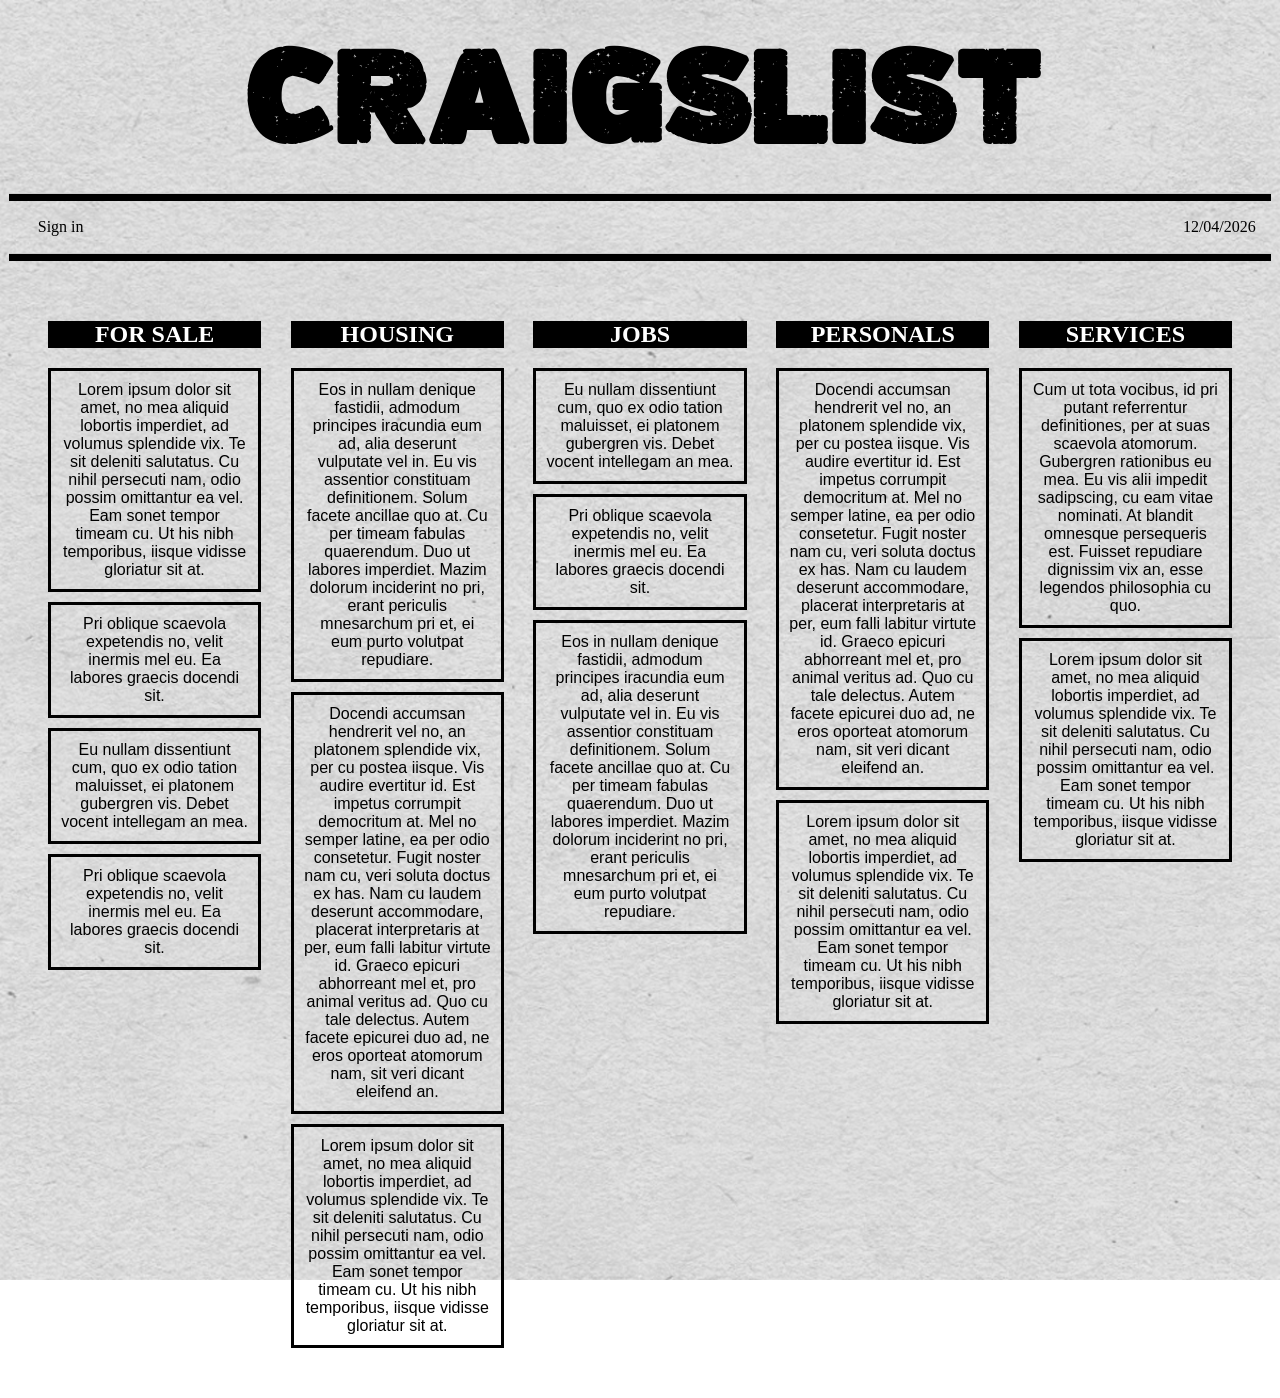
<file: index.html>
<html>
<head>
  <title>New Craigslist</title> <!-- Shows up on the tab of the browser -->
  <link href="css2.css" rel="stylesheet" type="text/css">	<!-- Link to CSS Style sheet -->
  <link rel="icon" href="favicon.png">
</head>


<body>
    <h1><a href="index2.html" style="text-decoration: none">CRAIGSLIST</a></h1>         <!-- The Heading-->
   <hr>                         <!-- Top Line-->
   <div class="headcontainer">

      <div class="signin" style="text-decoration: none">
          <p><a href="https://www.craigslist.org">Sign in</a></p>
      </div>

      <div class="space">       <!-- Creates sizable space between signin and date for future purposes -->

      </div>
      <div class="date">
      <p id="date"></p>              <!-- Insert current date-->

      <!-- Begin javascript-->
      <script>                       
      var d = new Date();
      document.getElementById("date").innerHTML = (("0"+(d.getMonth()+1)).slice(-2)) +"/"+ (("0"+d.getDate()).slice(-2)) +"/"+ (d.getFullYear());
      </script>

      </div>

    </div>
   <hr>                         <!-- Bottom Line-->

    
    <div class="main">
        
          <div class="item"><h2><a href="forsale.html" style="text-decoration: white">FOR SALE</a></h2>
            <div class="ad" data-idnum="1"><p> Lorem ipsum dolor sit amet, no mea aliquid lobortis imperdiet, ad volumus splendide vix. Te sit deleniti salutatus. 
              Cu nihil persecuti nam, odio possim omittantur ea vel. Eam sonet tempor timeam cu. Ut his nibh temporibus,
              iisque vidisse gloriatur sit at. </p></div>
            <div class="ad" data-idnum="2"><p> Pri oblique scaevola expetendis no, velit inermis mel eu. Ea labores graecis docendi sit. </p></div>
            <div class="ad" data-idnum="3"><p>Eu nullam dissentiunt cum, quo ex odio tation maluisset, ei platonem gubergren vis.
              Debet vocent intellegam an mea.</p></div>
           <div class="ad" data-idnum="4"><p> Pri oblique scaevola expetendis no, velit inermis mel eu. Ea labores graecis docendi sit. </p></div>
          </div>

          <div class="item"><h2><a href="housing.html" style="text-decoration: white">HOUSING</a></h2>
            <div class="ad" data-idnum="5"><p> Eos in nullam denique fastidii, admodum principes iracundia eum ad, alia deserunt vulputate vel in. 
              Eu vis assentior constituam definitionem. Solum facete ancillae quo at. Cu per timeam fabulas quaerendum. Duo ut labores imperdiet. 
              Mazim dolorum inciderint no pri, erant periculis mnesarchum pri et, ei eum purto volutpat repudiare. </p></div>
            <div class="ad" data-idnum="6"><p> Docendi accumsan hendrerit vel no, an platonem splendide vix, per cu postea iisque. Vis 
               audire evertitur id. Est impetus corrumpit democritum at. Mel no semper latine, ea per odio consetetur. 
              Fugit noster nam cu, veri soluta doctus ex has. Nam cu laudem deserunt accommodare, placerat interpretaris 
              at per, eum falli labitur virtute id. Graeco epicuri abhorreant mel et, pro animal veritus ad. Quo cu tale 
               delectus. Autem facete epicurei duo ad, ne eros oporteat atomorum nam, sit veri dicant eleifend an. </p></div>
            <div class="ad" data-idnum="7"><p> Lorem ipsum dolor sit amet, no mea aliquid lobortis imperdiet, ad volumus splendide vix. Te sit deleniti salutatus. 
                Cu nihil persecuti nam, odio possim omittantur ea vel. Eam sonet tempor timeam cu. Ut his nibh temporibus,
                iisque vidisse gloriatur sit at. </p></div>
          </div>

          <div class="item"><h2><a href="jobs.html" style="text-decoration: white">JOBS</a></h2>
            <div class="ad" data-idnum="8"><p> Eu nullam dissentiunt cum, quo ex odio tation maluisset, ei platonem gubergren vis.
               Debet vocent intellegam an mea.  </p></div>
            <div class="ad" data-idnum="9"><p> Pri oblique scaevola expetendis no, velit inermis mel eu. Ea labores graecis docendi sit. </p></div>
            <div class="ad" data-idnum="10"><p> Eos in nullam denique fastidii, admodum principes iracundia eum ad, alia deserunt vulputate vel in. 
                Eu vis assentior constituam definitionem. Solum facete ancillae quo at. Cu per timeam fabulas quaerendum. Duo ut labores imperdiet. 
                Mazim dolorum inciderint no pri, erant periculis mnesarchum pri et, ei eum purto volutpat repudiare. </p></div>
          </div>

          <div class="item"><h2><a href="personals.html" style="text-decoration: white">PERSONALS</a></h2>
            <div class="ad" data-idnum="11"><p> Docendi accumsan hendrerit vel no, an platonem splendide vix, per cu postea iisque. Vis 
              audire evertitur id. Est impetus corrumpit democritum at. Mel no semper latine, ea per odio consetetur. 
              Fugit noster nam cu, veri soluta doctus ex has. Nam cu laudem deserunt accommodare, placerat interpretaris 
              at per, eum falli labitur virtute id. Graeco epicuri abhorreant mel et, pro animal veritus ad. Quo cu tale 
              delectus. Autem facete epicurei duo ad, ne eros oporteat atomorum nam, sit veri dicant eleifend an. </p></div>
            <div class="ad" data-idnum="12"><p> Lorem ipsum dolor sit amet, no mea aliquid lobortis imperdiet, ad volumus splendide vix. Te sit deleniti salutatus. 
              Cu nihil persecuti nam, odio possim omittantur ea vel. Eam sonet tempor timeam cu. Ut his nibh temporibus,
              iisque vidisse gloriatur sit at. </p></div>
          </div>

          <div class="item"><h2><a href="services.html" style="text-decoration: white">SERVICES</a></h2>
            <div class="ad" data-idnum="13"><p>Cum ut tota vocibus, id pri putant referrentur definitiones, per at suas scaevola 
              atomorum. Gubergren rationibus eu mea. Eu vis alii impedit sadipscing, cu eam vitae nominati. At 
              blandit omnesque persequeris est. Fuisset repudiare dignissim vix an, esse legendos philosophia cu quo.</p></div>
            <div class="ad" data-idnum="14"><p> Lorem ipsum dolor sit amet, no mea aliquid lobortis imperdiet, ad volumus splendide vix. Te sit deleniti salutatus. 
              Cu nihil persecuti nam, odio possim omittantur ea vel. Eam sonet tempor timeam cu. Ut his nibh temporibus,
              iisque vidisse gloriatur sit at. </p></div>
          </div>
      
    </div>

    
<script src="app.js"></script> 
</body>
<html>
</file>
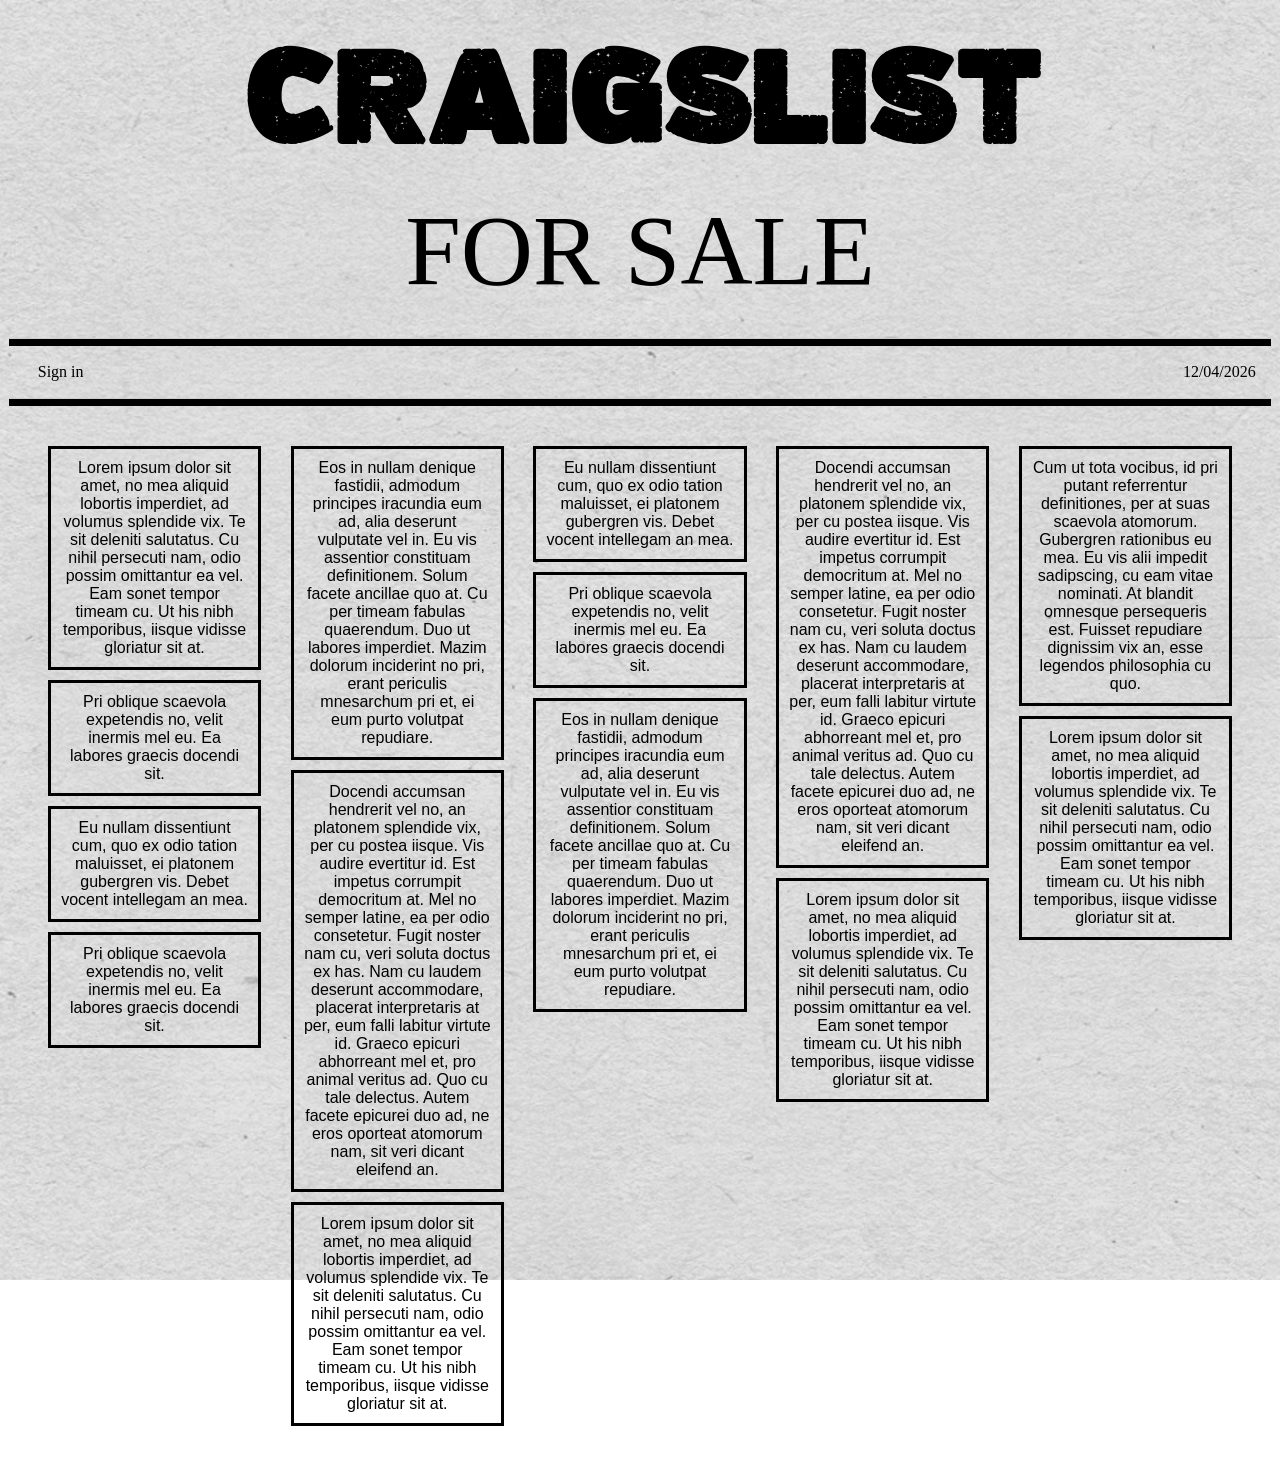
<file: forsale.html>
<html>
<head>
  <title>New Craigslist</title> <!-- Shows up on the tab of the browser -->
  <link href="css2.css" rel="stylesheet" type="text/css">	<!-- Link to CSS Style sheet -->
  <link rel="icon" href="favicon.png">
</head>


<body>
    <h1><a href="index2.html" style="text-decoration: none">CRAIGSLIST</a></h1>         <!-- The Heading-->

   
    <div class="smallheading">FOR SALE</div>
     
   
   <hr>
   <div class="headcontainer">

        <div class="signin" style="text-decoration: none">
            <p><a href="https://www.craigslist.org">Sign in</a></p>
        </div>
  
        <div class="space"></div>       <!-- Creates sizable space between signin and date for future purposes -->
        
        <div class="date">
        <p id="date"></p>              <!-- Insert current date-->
        <!-- Begin javascript-->
        <script>                       
        var d = new Date();
  
        document.getElementById("date").innerHTML = (("0"+(d.getMonth()+1)).slice(-2)) +"/"+ (("0"+d.getDate()).slice(-2)) +"/"+ (d.getFullYear());
        </script>
        </div>
      </div>

     <hr> 

    <div class="main">
        
            <div class="item">
              <div class="ad"><p> Lorem ipsum dolor sit amet, no mea aliquid lobortis imperdiet, ad volumus splendide vix. Te sit deleniti salutatus. 
                Cu nihil persecuti nam, odio possim omittantur ea vel. Eam sonet tempor timeam cu. Ut his nibh temporibus,
                iisque vidisse gloriatur sit at. </p></div>
              <div class="ad"><p> Pri oblique scaevola expetendis no, velit inermis mel eu. Ea labores graecis docendi sit. </p></div>
              <div class="ad"><p> Eu nullam dissentiunt cum, quo ex odio tation maluisset, ei platonem gubergren vis.
                Debet vocent intellegam an mea. </font></p></div>
             <div class="ad"><p> Pri oblique scaevola expetendis no, velit inermis mel eu. Ea labores graecis docendi sit. </p></div>
            </div>
  
            <div class="item">
              <div class="ad"><p> Eos in nullam denique fastidii, admodum principes iracundia eum ad, alia deserunt vulputate vel in. 
                Eu vis assentior constituam definitionem. Solum facete ancillae quo at. Cu per timeam fabulas quaerendum. Duo ut labores imperdiet. 
                Mazim dolorum inciderint no pri, erant periculis mnesarchum pri et, ei eum purto volutpat repudiare. </p></div>
              <div class="ad"><p> Docendi accumsan hendrerit vel no, an platonem splendide vix, per cu postea iisque. Vis 
                 audire evertitur id. Est impetus corrumpit democritum at. Mel no semper latine, ea per odio consetetur. 
                Fugit noster nam cu, veri soluta doctus ex has. Nam cu laudem deserunt accommodare, placerat interpretaris 
                at per, eum falli labitur virtute id. Graeco epicuri abhorreant mel et, pro animal veritus ad. Quo cu tale 
                 delectus. Autem facete epicurei duo ad, ne eros oporteat atomorum nam, sit veri dicant eleifend an. </font></p></div>
              <div class="ad"><p> Lorem ipsum dolor sit amet, no mea aliquid lobortis imperdiet, ad volumus splendide vix. Te sit deleniti salutatus. 
                  Cu nihil persecuti nam, odio possim omittantur ea vel. Eam sonet tempor timeam cu. Ut his nibh temporibus,
                  iisque vidisse gloriatur sit at. </p></div>
            </div>
  
            <div class="item">
              <div class="ad"><p> Eu nullam dissentiunt cum, quo ex odio tation maluisset, ei platonem gubergren vis.
                 Debet vocent intellegam an mea.  </p></div>
              <div class="ad"><p> Pri oblique scaevola expetendis no, velit inermis mel eu. Ea labores graecis docendi sit. </p></div>
              <div class="ad"><p> Eos in nullam denique fastidii, admodum principes iracundia eum ad, alia deserunt vulputate vel in. 
                  Eu vis assentior constituam definitionem. Solum facete ancillae quo at. Cu per timeam fabulas quaerendum. Duo ut labores imperdiet. 
                  Mazim dolorum inciderint no pri, erant periculis mnesarchum pri et, ei eum purto volutpat repudiare. </p></div>
            </div>
  
            <div class="item">
              <div class="ad"><p> Docendi accumsan hendrerit vel no, an platonem splendide vix, per cu postea iisque. Vis 
                audire evertitur id. Est impetus corrumpit democritum at. Mel no semper latine, ea per odio consetetur. 
                Fugit noster nam cu, veri soluta doctus ex has. Nam cu laudem deserunt accommodare, placerat interpretaris 
                at per, eum falli labitur virtute id. Graeco epicuri abhorreant mel et, pro animal veritus ad. Quo cu tale 
                delectus. Autem facete epicurei duo ad, ne eros oporteat atomorum nam, sit veri dicant eleifend an. </p></div>
              <div class="ad"><p> Lorem ipsum dolor sit amet, no mea aliquid lobortis imperdiet, ad volumus splendide vix. Te sit deleniti salutatus. 
                Cu nihil persecuti nam, odio possim omittantur ea vel. Eam sonet tempor timeam cu. Ut his nibh temporibus,
                iisque vidisse gloriatur sit at. </p></div>
            </div>
  
            <div class="item">
              <div class="ad"><p> Cum ut tota vocibus, id pri putant referrentur definitiones, per at suas scaevola 
                atomorum. Gubergren rationibus eu mea. Eu vis alii impedit sadipscing, cu eam vitae nominati. At 
                blandit omnesque persequeris est. Fuisset repudiare dignissim vix an, esse legendos philosophia cu quo.</font></p></div>
              <div class="ad"><p> Lorem ipsum dolor sit amet, no mea aliquid lobortis imperdiet, ad volumus splendide vix. Te sit deleniti salutatus. 
                Cu nihil persecuti nam, odio possim omittantur ea vel. Eam sonet tempor timeam cu. Ut his nibh temporibus,
                iisque vidisse gloriatur sit at. </p></div>
            </div>
        
      </div>
  
  
  </body>
  <html>
</file>
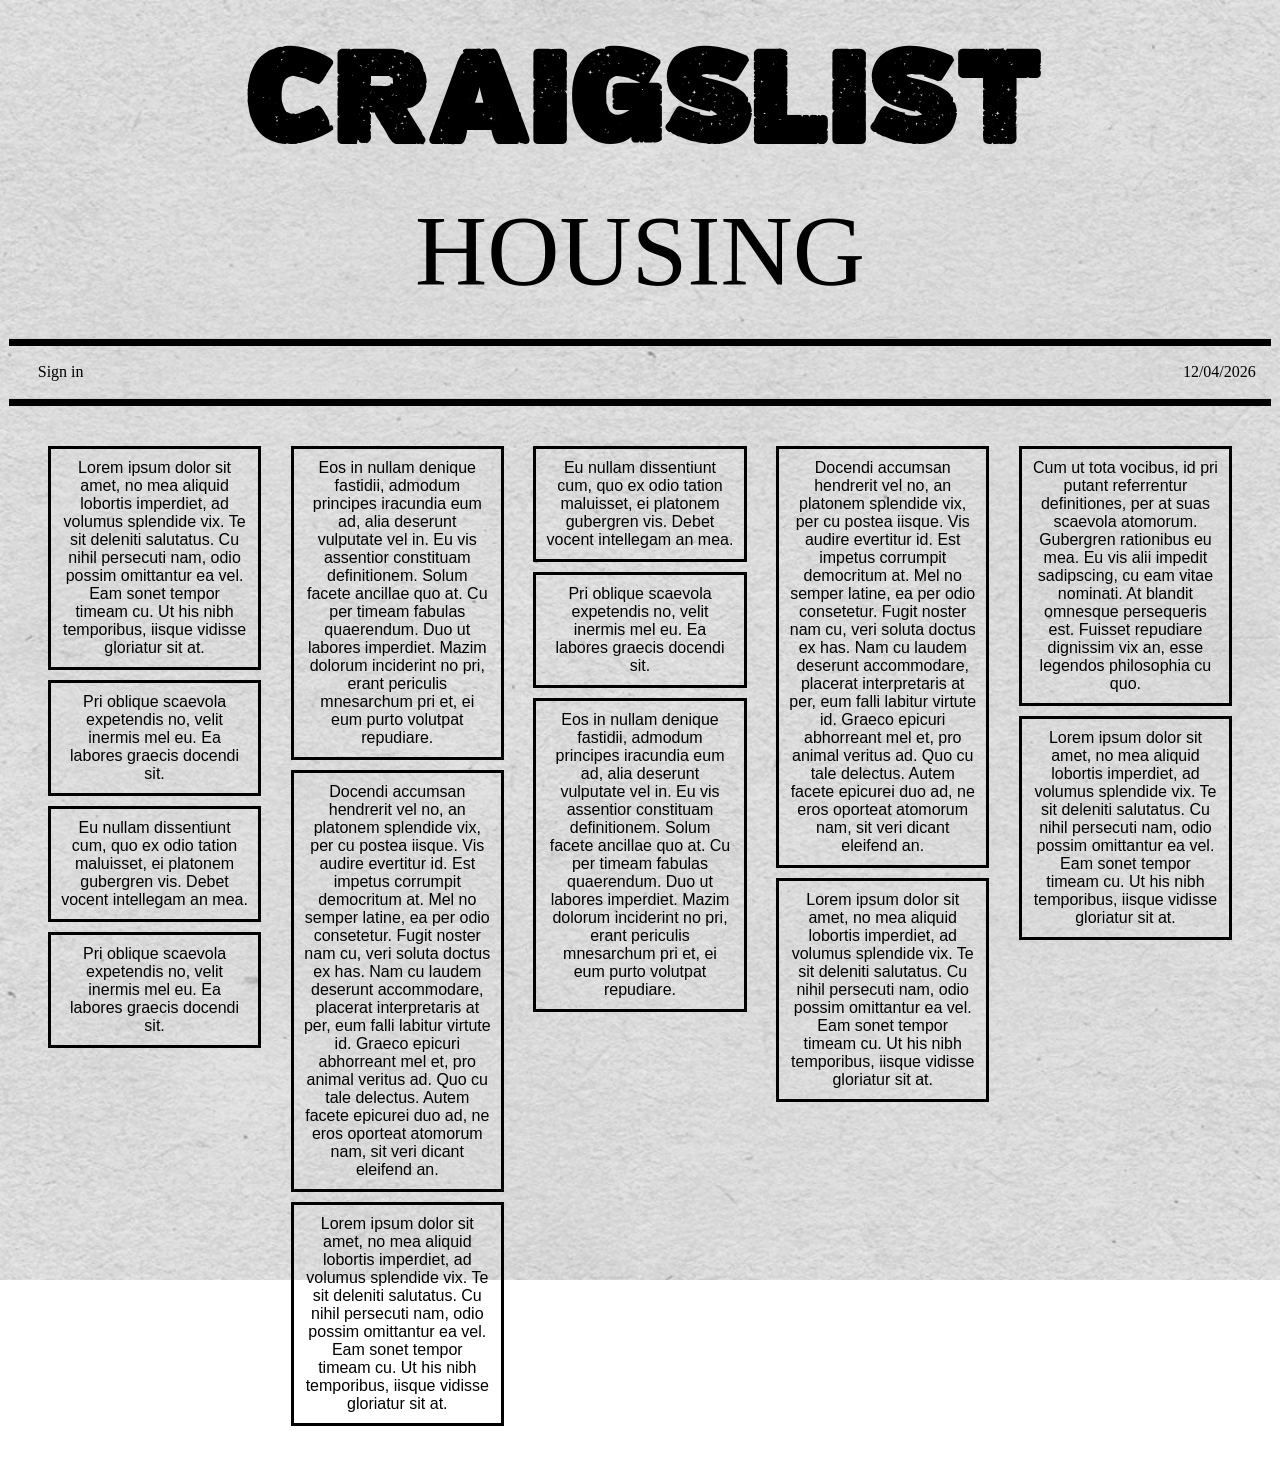
<file: housing.html>
<html>
<head>
  <title>New Craigslist</title> <!-- Shows up on the tab of the browser -->
  <link href="css2.css" rel="stylesheet" type="text/css">	<!-- Link to CSS Style sheet -->
  <link rel="icon" href="favicon.png">
</head>


<body>
    <h1><a href="index2.html" style="text-decoration: none">CRAIGSLIST</a></h1>         <!-- The Heading-->

   
    <div class="smallheading">HOUSING</div>
     
   
   <hr>
   <div class="headcontainer">

        <div class="signin" style="text-decoration: none">
            <p><a href="https://www.craigslist.org">Sign in</a></p>
        </div>
  
        <div class="space"></div>       <!-- Creates sizable space between signin and date for future purposes -->
        
        <div class="date">
        <p id="date"></p>              <!-- Insert current date-->
        <!-- Begin javascript-->
        <script>                       
        var d = new Date();
  
        document.getElementById("date").innerHTML = (("0"+(d.getMonth()+1)).slice(-2)) +"/"+ (("0"+d.getDate()).slice(-2)) +"/"+ (d.getFullYear());
        </script>
        </div>
      </div>

     <hr> 

    <div class="main">
        
            <div class="item">
              <div class="ad"><p> Lorem ipsum dolor sit amet, no mea aliquid lobortis imperdiet, ad volumus splendide vix. Te sit deleniti salutatus. 
                Cu nihil persecuti nam, odio possim omittantur ea vel. Eam sonet tempor timeam cu. Ut his nibh temporibus,
                iisque vidisse gloriatur sit at. </p></div>
              <div class="ad"><p> Pri oblique scaevola expetendis no, velit inermis mel eu. Ea labores graecis docendi sit. </p></div>
              <div class="ad"><p> Eu nullam dissentiunt cum, quo ex odio tation maluisset, ei platonem gubergren vis.
                Debet vocent intellegam an mea. </font></p></div>
             <div class="ad"><p> Pri oblique scaevola expetendis no, velit inermis mel eu. Ea labores graecis docendi sit. </p></div>
            </div>
  
            <div class="item">
              <div class="ad"><p> Eos in nullam denique fastidii, admodum principes iracundia eum ad, alia deserunt vulputate vel in. 
                Eu vis assentior constituam definitionem. Solum facete ancillae quo at. Cu per timeam fabulas quaerendum. Duo ut labores imperdiet. 
                Mazim dolorum inciderint no pri, erant periculis mnesarchum pri et, ei eum purto volutpat repudiare. </p></div>
              <div class="ad"><p> Docendi accumsan hendrerit vel no, an platonem splendide vix, per cu postea iisque. Vis 
                 audire evertitur id. Est impetus corrumpit democritum at. Mel no semper latine, ea per odio consetetur. 
                Fugit noster nam cu, veri soluta doctus ex has. Nam cu laudem deserunt accommodare, placerat interpretaris 
                at per, eum falli labitur virtute id. Graeco epicuri abhorreant mel et, pro animal veritus ad. Quo cu tale 
                 delectus. Autem facete epicurei duo ad, ne eros oporteat atomorum nam, sit veri dicant eleifend an. </font></p></div>
              <div class="ad"><p> Lorem ipsum dolor sit amet, no mea aliquid lobortis imperdiet, ad volumus splendide vix. Te sit deleniti salutatus. 
                  Cu nihil persecuti nam, odio possim omittantur ea vel. Eam sonet tempor timeam cu. Ut his nibh temporibus,
                  iisque vidisse gloriatur sit at. </p></div>
            </div>
  
            <div class="item">
              <div class="ad"><p> Eu nullam dissentiunt cum, quo ex odio tation maluisset, ei platonem gubergren vis.
                 Debet vocent intellegam an mea.  </p></div>
              <div class="ad"><p> Pri oblique scaevola expetendis no, velit inermis mel eu. Ea labores graecis docendi sit. </p></div>
              <div class="ad"><p> Eos in nullam denique fastidii, admodum principes iracundia eum ad, alia deserunt vulputate vel in. 
                  Eu vis assentior constituam definitionem. Solum facete ancillae quo at. Cu per timeam fabulas quaerendum. Duo ut labores imperdiet. 
                  Mazim dolorum inciderint no pri, erant periculis mnesarchum pri et, ei eum purto volutpat repudiare. </p></div>
            </div>
  
            <div class="item">
              <div class="ad"><p> Docendi accumsan hendrerit vel no, an platonem splendide vix, per cu postea iisque. Vis 
                audire evertitur id. Est impetus corrumpit democritum at. Mel no semper latine, ea per odio consetetur. 
                Fugit noster nam cu, veri soluta doctus ex has. Nam cu laudem deserunt accommodare, placerat interpretaris 
                at per, eum falli labitur virtute id. Graeco epicuri abhorreant mel et, pro animal veritus ad. Quo cu tale 
                delectus. Autem facete epicurei duo ad, ne eros oporteat atomorum nam, sit veri dicant eleifend an. </p></div>
              <div class="ad"><p> Lorem ipsum dolor sit amet, no mea aliquid lobortis imperdiet, ad volumus splendide vix. Te sit deleniti salutatus. 
                Cu nihil persecuti nam, odio possim omittantur ea vel. Eam sonet tempor timeam cu. Ut his nibh temporibus,
                iisque vidisse gloriatur sit at. </p></div>
            </div>
  
            <div class="item">
              <div class="ad"><p> Cum ut tota vocibus, id pri putant referrentur definitiones, per at suas scaevola 
                atomorum. Gubergren rationibus eu mea. Eu vis alii impedit sadipscing, cu eam vitae nominati. At 
                blandit omnesque persequeris est. Fuisset repudiare dignissim vix an, esse legendos philosophia cu quo.</font></p></div>
              <div class="ad"><p> Lorem ipsum dolor sit amet, no mea aliquid lobortis imperdiet, ad volumus splendide vix. Te sit deleniti salutatus. 
                Cu nihil persecuti nam, odio possim omittantur ea vel. Eam sonet tempor timeam cu. Ut his nibh temporibus,
                iisque vidisse gloriatur sit at. </p></div>
            </div>
        
      </div>
  
  
  </body>
  <html>
</file>
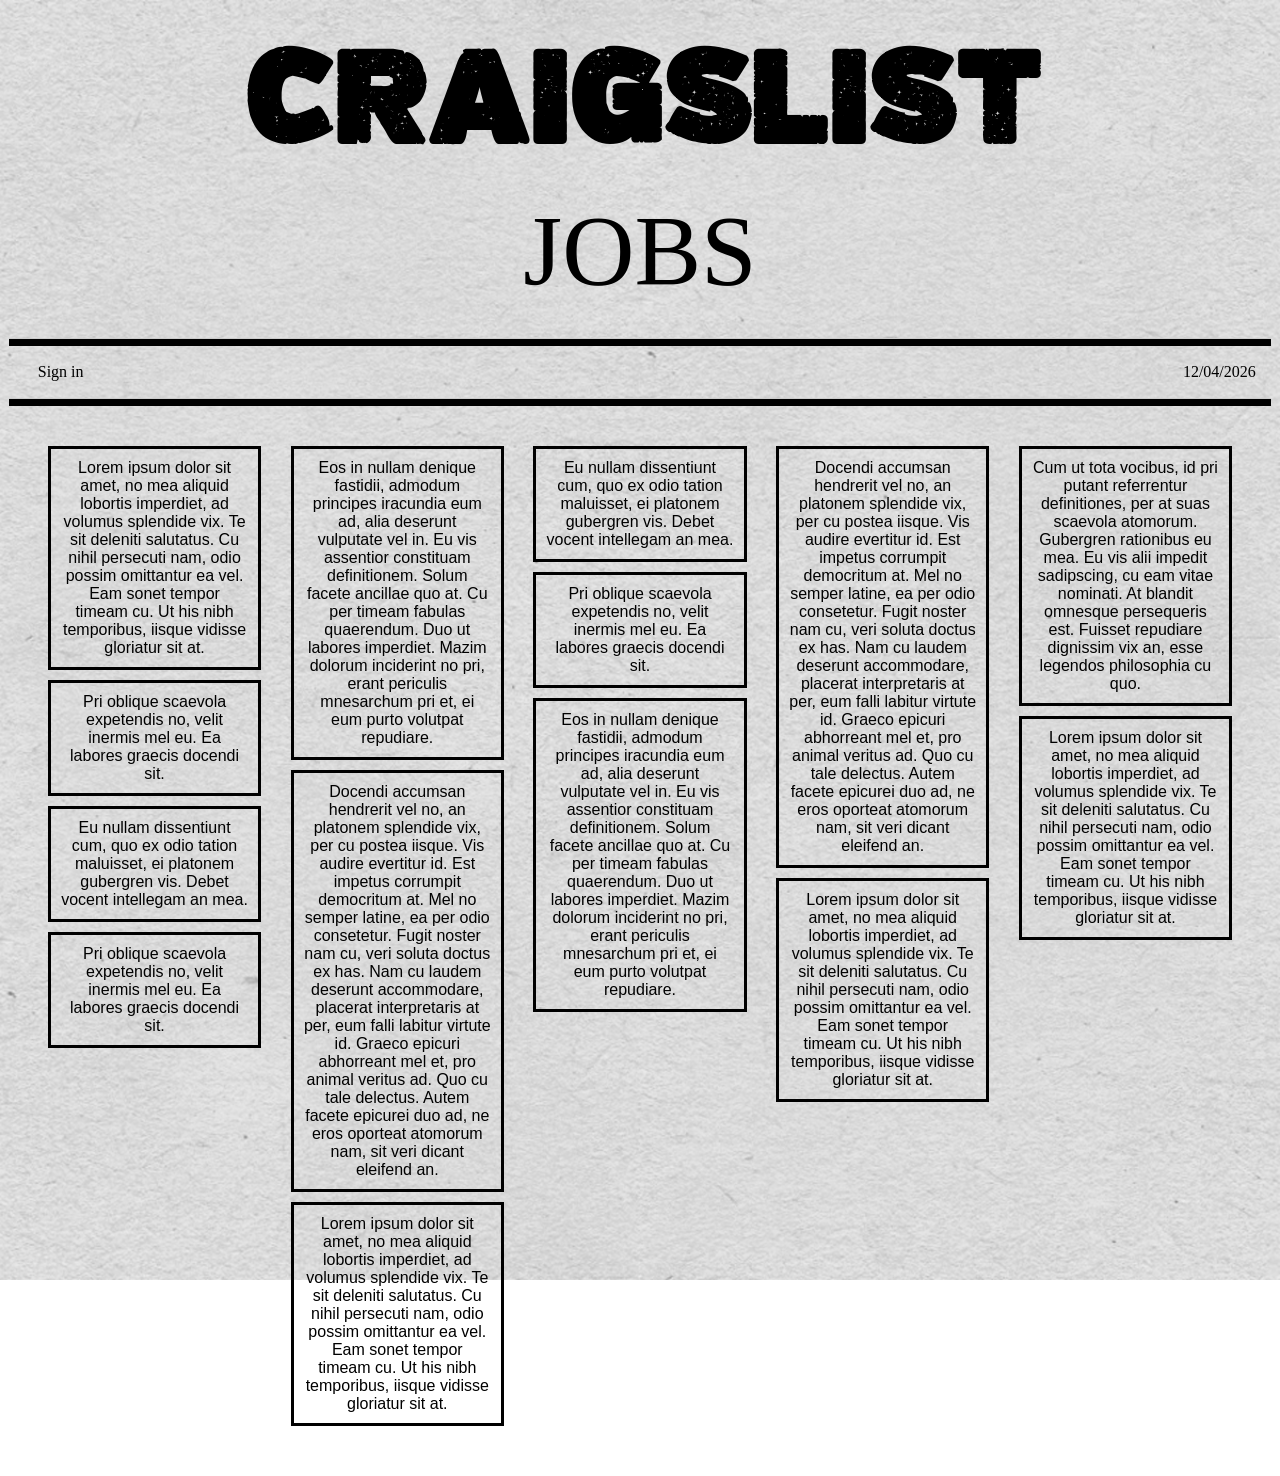
<file: jobs.html>
<html>
<head>
  <title>New Craigslist</title> <!-- Shows up on the tab of the browser -->
  <link href="css2.css" rel="stylesheet" type="text/css">	<!-- Link to CSS Style sheet -->
  <link rel="icon" href="favicon.png">
</head>


<body>
    <h1><a href="index2.html" style="text-decoration: none">CRAIGSLIST</a></h1>         <!-- The Heading-->

   
    <div class="smallheading">JOBS</div>
     
   
   <hr>
   <div class="headcontainer">

        <div class="signin" style="text-decoration: none">
            <p><a href="https://www.craigslist.org">Sign in</a></p>
        </div>
  
        <div class="space"></div>       <!-- Creates sizable space between signin and date for future purposes -->
        
        <div class="date">
        <p id="date"></p>              <!-- Insert current date-->
        <!-- Begin javascript-->
        <script>                       
        var d = new Date();
  
        document.getElementById("date").innerHTML = (("0"+(d.getMonth()+1)).slice(-2)) +"/"+ (("0"+d.getDate()).slice(-2)) +"/"+ (d.getFullYear());
        </script>
        </div>
      </div>

     <hr> 

    <div class="main">
        
            <div class="item">
              <div class="ad"><p> Lorem ipsum dolor sit amet, no mea aliquid lobortis imperdiet, ad volumus splendide vix. Te sit deleniti salutatus. 
                Cu nihil persecuti nam, odio possim omittantur ea vel. Eam sonet tempor timeam cu. Ut his nibh temporibus,
                iisque vidisse gloriatur sit at. </p></div>
              <div class="ad"><p> Pri oblique scaevola expetendis no, velit inermis mel eu. Ea labores graecis docendi sit. </p></div>
              <div class="ad"><p> Eu nullam dissentiunt cum, quo ex odio tation maluisset, ei platonem gubergren vis.
                Debet vocent intellegam an mea. </font></p></div>
             <div class="ad"><p> Pri oblique scaevola expetendis no, velit inermis mel eu. Ea labores graecis docendi sit. </p></div>
            </div>
  
            <div class="item">
              <div class="ad"><p> Eos in nullam denique fastidii, admodum principes iracundia eum ad, alia deserunt vulputate vel in. 
                Eu vis assentior constituam definitionem. Solum facete ancillae quo at. Cu per timeam fabulas quaerendum. Duo ut labores imperdiet. 
                Mazim dolorum inciderint no pri, erant periculis mnesarchum pri et, ei eum purto volutpat repudiare. </p></div>
              <div class="ad"><p> Docendi accumsan hendrerit vel no, an platonem splendide vix, per cu postea iisque. Vis 
                 audire evertitur id. Est impetus corrumpit democritum at. Mel no semper latine, ea per odio consetetur. 
                Fugit noster nam cu, veri soluta doctus ex has. Nam cu laudem deserunt accommodare, placerat interpretaris 
                at per, eum falli labitur virtute id. Graeco epicuri abhorreant mel et, pro animal veritus ad. Quo cu tale 
                 delectus. Autem facete epicurei duo ad, ne eros oporteat atomorum nam, sit veri dicant eleifend an. </font></p></div>
              <div class="ad"><p> Lorem ipsum dolor sit amet, no mea aliquid lobortis imperdiet, ad volumus splendide vix. Te sit deleniti salutatus. 
                  Cu nihil persecuti nam, odio possim omittantur ea vel. Eam sonet tempor timeam cu. Ut his nibh temporibus,
                  iisque vidisse gloriatur sit at. </p></div>
            </div>
  
            <div class="item">
              <div class="ad"><p> Eu nullam dissentiunt cum, quo ex odio tation maluisset, ei platonem gubergren vis.
                 Debet vocent intellegam an mea.  </p></div>
              <div class="ad"><p> Pri oblique scaevola expetendis no, velit inermis mel eu. Ea labores graecis docendi sit. </p></div>
              <div class="ad"><p> Eos in nullam denique fastidii, admodum principes iracundia eum ad, alia deserunt vulputate vel in. 
                  Eu vis assentior constituam definitionem. Solum facete ancillae quo at. Cu per timeam fabulas quaerendum. Duo ut labores imperdiet. 
                  Mazim dolorum inciderint no pri, erant periculis mnesarchum pri et, ei eum purto volutpat repudiare. </p></div>
            </div>
  
            <div class="item">
              <div class="ad"><p> Docendi accumsan hendrerit vel no, an platonem splendide vix, per cu postea iisque. Vis 
                audire evertitur id. Est impetus corrumpit democritum at. Mel no semper latine, ea per odio consetetur. 
                Fugit noster nam cu, veri soluta doctus ex has. Nam cu laudem deserunt accommodare, placerat interpretaris 
                at per, eum falli labitur virtute id. Graeco epicuri abhorreant mel et, pro animal veritus ad. Quo cu tale 
                delectus. Autem facete epicurei duo ad, ne eros oporteat atomorum nam, sit veri dicant eleifend an. </p></div>
              <div class="ad"><p> Lorem ipsum dolor sit amet, no mea aliquid lobortis imperdiet, ad volumus splendide vix. Te sit deleniti salutatus. 
                Cu nihil persecuti nam, odio possim omittantur ea vel. Eam sonet tempor timeam cu. Ut his nibh temporibus,
                iisque vidisse gloriatur sit at. </p></div>
            </div>
  
            <div class="item">
              <div class="ad"><p> Cum ut tota vocibus, id pri putant referrentur definitiones, per at suas scaevola 
                atomorum. Gubergren rationibus eu mea. Eu vis alii impedit sadipscing, cu eam vitae nominati. At 
                blandit omnesque persequeris est. Fuisset repudiare dignissim vix an, esse legendos philosophia cu quo.</font></p></div>
              <div class="ad"><p> Lorem ipsum dolor sit amet, no mea aliquid lobortis imperdiet, ad volumus splendide vix. Te sit deleniti salutatus. 
                Cu nihil persecuti nam, odio possim omittantur ea vel. Eam sonet tempor timeam cu. Ut his nibh temporibus,
                iisque vidisse gloriatur sit at. </p></div>
            </div>
        
      </div>
  
  
  </body>
  <html>
</file>
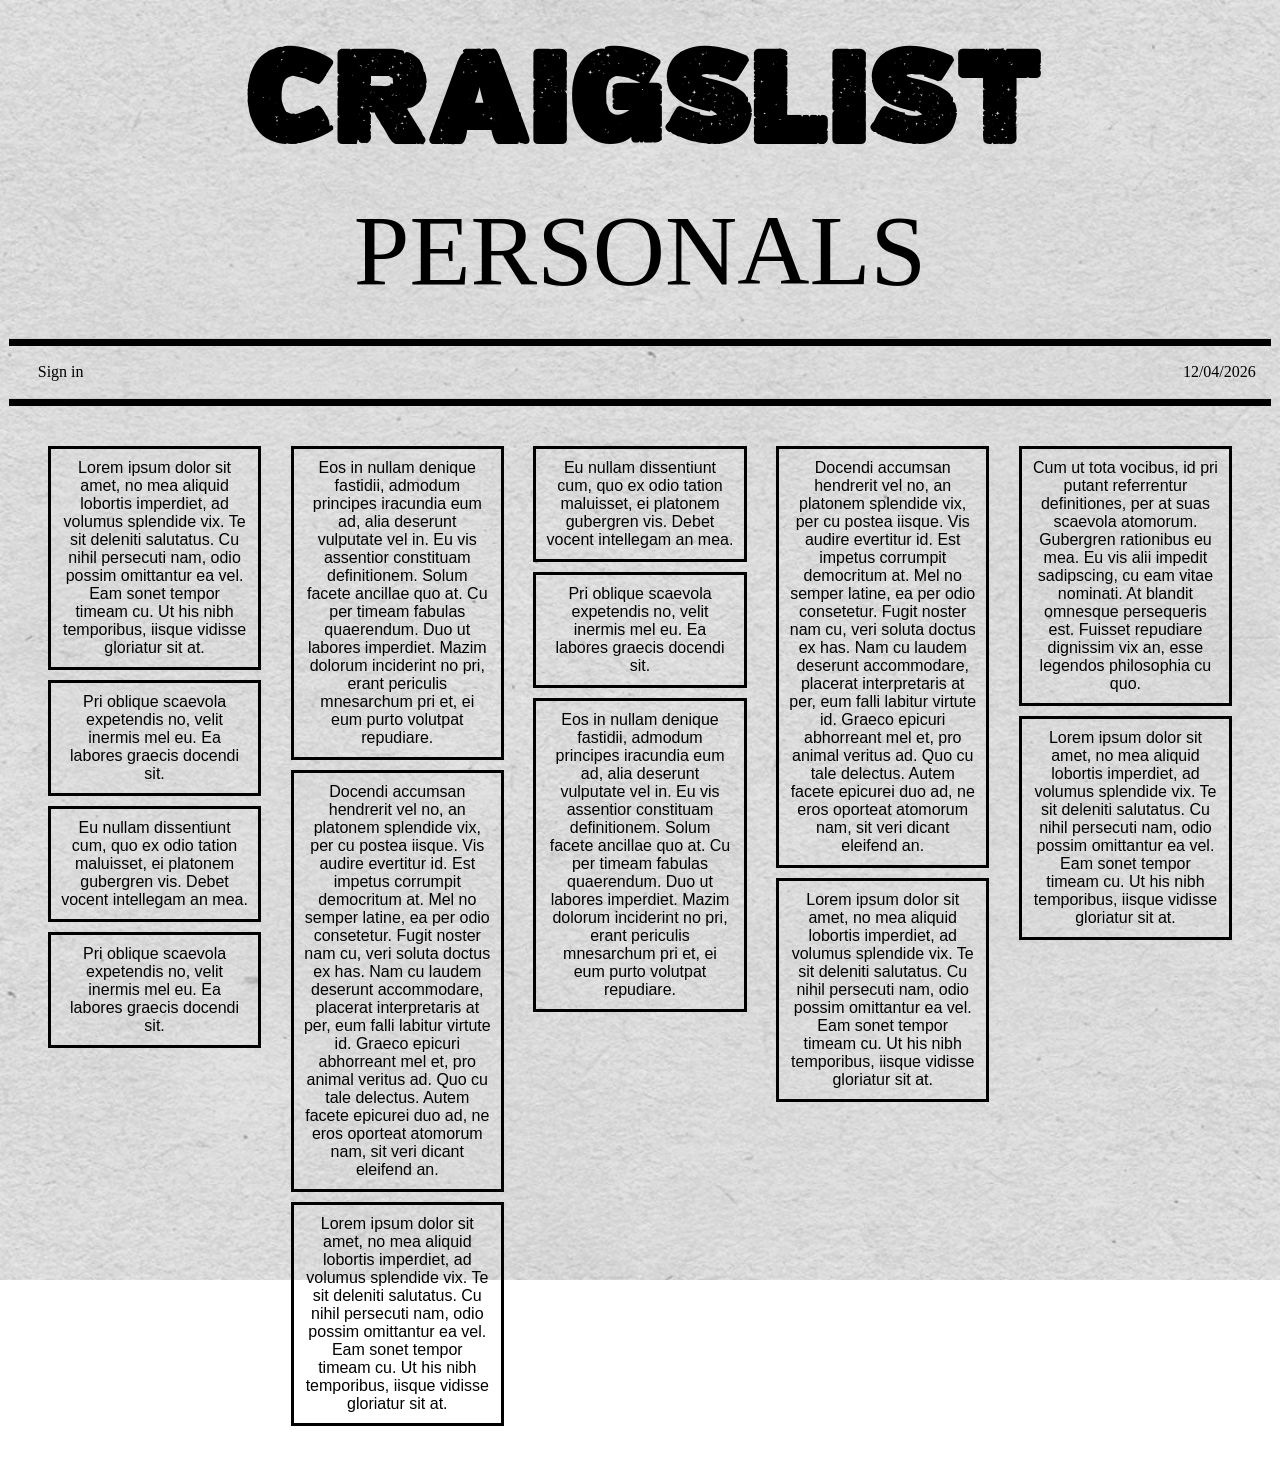
<file: personals.html>
<html>
<head>
  <title>New Craigslist</title> <!-- Shows up on the tab of the browser -->
  <link href="css2.css" rel="stylesheet" type="text/css">	<!-- Link to CSS Style sheet -->
  <link rel="icon" href="favicon.png">
</head>


<body>
    <h1><a href="index2.html" style="text-decoration: none">CRAIGSLIST</a></h1>         <!-- The Heading-->

   
    <div class="smallheading">PERSONALS</div>
     
   
   <hr>
   <div class="headcontainer">

        <div class="signin" style="text-decoration: none">
            <p><a href="https://www.craigslist.org">Sign in</a></p>
        </div>
  
        <div class="space"></div>       <!-- Creates sizable space between signin and date for future purposes -->
        
        <div class="date">
        <p id="date"></p>              <!-- Insert current date-->
        <!-- Begin javascript-->
        <script>                       
        var d = new Date();
  
        document.getElementById("date").innerHTML = (("0"+(d.getMonth()+1)).slice(-2)) +"/"+ (("0"+d.getDate()).slice(-2)) +"/"+ (d.getFullYear());
        </script>
        </div>
      </div>

     <hr> 

    <div class="main">
        
            <div class="item">
              <div class="ad"><p> Lorem ipsum dolor sit amet, no mea aliquid lobortis imperdiet, ad volumus splendide vix. Te sit deleniti salutatus. 
                Cu nihil persecuti nam, odio possim omittantur ea vel. Eam sonet tempor timeam cu. Ut his nibh temporibus,
                iisque vidisse gloriatur sit at. </p></div>
              <div class="ad"><p> Pri oblique scaevola expetendis no, velit inermis mel eu. Ea labores graecis docendi sit. </p></div>
              <div class="ad"><p> Eu nullam dissentiunt cum, quo ex odio tation maluisset, ei platonem gubergren vis.
                Debet vocent intellegam an mea. </font></p></div>
             <div class="ad"><p> Pri oblique scaevola expetendis no, velit inermis mel eu. Ea labores graecis docendi sit. </p></div>
            </div>
  
            <div class="item">
              <div class="ad"><p> Eos in nullam denique fastidii, admodum principes iracundia eum ad, alia deserunt vulputate vel in. 
                Eu vis assentior constituam definitionem. Solum facete ancillae quo at. Cu per timeam fabulas quaerendum. Duo ut labores imperdiet. 
                Mazim dolorum inciderint no pri, erant periculis mnesarchum pri et, ei eum purto volutpat repudiare. </p></div>
              <div class="ad"><p> Docendi accumsan hendrerit vel no, an platonem splendide vix, per cu postea iisque. Vis 
                 audire evertitur id. Est impetus corrumpit democritum at. Mel no semper latine, ea per odio consetetur. 
                Fugit noster nam cu, veri soluta doctus ex has. Nam cu laudem deserunt accommodare, placerat interpretaris 
                at per, eum falli labitur virtute id. Graeco epicuri abhorreant mel et, pro animal veritus ad. Quo cu tale 
                 delectus. Autem facete epicurei duo ad, ne eros oporteat atomorum nam, sit veri dicant eleifend an. </font></p></div>
              <div class="ad"><p> Lorem ipsum dolor sit amet, no mea aliquid lobortis imperdiet, ad volumus splendide vix. Te sit deleniti salutatus. 
                  Cu nihil persecuti nam, odio possim omittantur ea vel. Eam sonet tempor timeam cu. Ut his nibh temporibus,
                  iisque vidisse gloriatur sit at. </p></div>
            </div>
  
            <div class="item">
              <div class="ad"><p> Eu nullam dissentiunt cum, quo ex odio tation maluisset, ei platonem gubergren vis.
                 Debet vocent intellegam an mea.  </p></div>
              <div class="ad"><p> Pri oblique scaevola expetendis no, velit inermis mel eu. Ea labores graecis docendi sit. </p></div>
              <div class="ad"><p> Eos in nullam denique fastidii, admodum principes iracundia eum ad, alia deserunt vulputate vel in. 
                  Eu vis assentior constituam definitionem. Solum facete ancillae quo at. Cu per timeam fabulas quaerendum. Duo ut labores imperdiet. 
                  Mazim dolorum inciderint no pri, erant periculis mnesarchum pri et, ei eum purto volutpat repudiare. </p></div>
            </div>
  
            <div class="item">
              <div class="ad"><p> Docendi accumsan hendrerit vel no, an platonem splendide vix, per cu postea iisque. Vis 
                audire evertitur id. Est impetus corrumpit democritum at. Mel no semper latine, ea per odio consetetur. 
                Fugit noster nam cu, veri soluta doctus ex has. Nam cu laudem deserunt accommodare, placerat interpretaris 
                at per, eum falli labitur virtute id. Graeco epicuri abhorreant mel et, pro animal veritus ad. Quo cu tale 
                delectus. Autem facete epicurei duo ad, ne eros oporteat atomorum nam, sit veri dicant eleifend an. </p></div>
              <div class="ad"><p> Lorem ipsum dolor sit amet, no mea aliquid lobortis imperdiet, ad volumus splendide vix. Te sit deleniti salutatus. 
                Cu nihil persecuti nam, odio possim omittantur ea vel. Eam sonet tempor timeam cu. Ut his nibh temporibus,
                iisque vidisse gloriatur sit at. </p></div>
            </div>
  
            <div class="item">
              <div class="ad"><p> Cum ut tota vocibus, id pri putant referrentur definitiones, per at suas scaevola 
                atomorum. Gubergren rationibus eu mea. Eu vis alii impedit sadipscing, cu eam vitae nominati. At 
                blandit omnesque persequeris est. Fuisset repudiare dignissim vix an, esse legendos philosophia cu quo.</font></p></div>
              <div class="ad"><p> Lorem ipsum dolor sit amet, no mea aliquid lobortis imperdiet, ad volumus splendide vix. Te sit deleniti salutatus. 
                Cu nihil persecuti nam, odio possim omittantur ea vel. Eam sonet tempor timeam cu. Ut his nibh temporibus,
                iisque vidisse gloriatur sit at. </p></div>
            </div>
        
      </div>
  
  
  </body>
  <html>
</file>
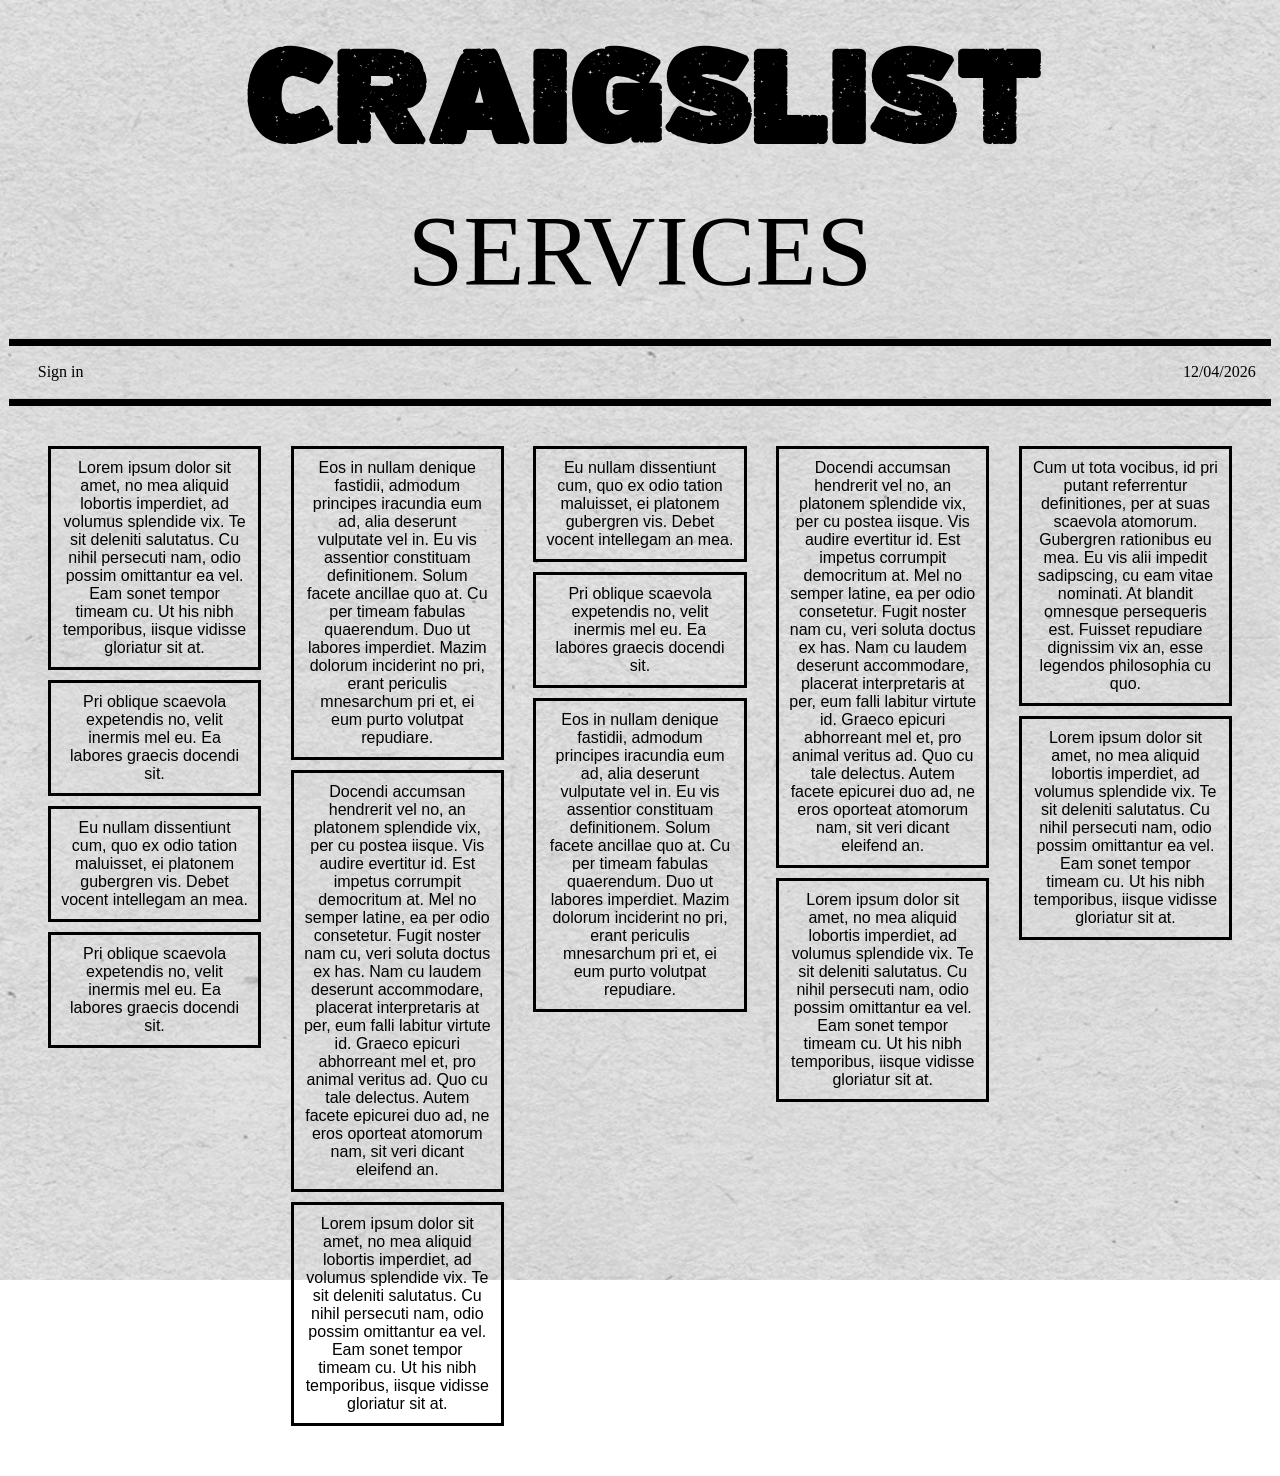
<file: services.html>
<html>
<head>
  <title>New Craigslist</title> <!-- Shows up on the tab of the browser -->
  <link href="css2.css" rel="stylesheet" type="text/css">	<!-- Link to CSS Style sheet -->
  <link rel="icon" href="favicon.png">
</head>


<body>
    <h1><a href="index2.html" style="text-decoration: none">CRAIGSLIST</a></h1>         <!-- The Heading-->

   
    <div class="smallheading">SERVICES</div>
     
   
   <hr>
   <div class="headcontainer">

        <div class="signin" style="text-decoration: none">
            <p><a href="https://www.craigslist.org">Sign in</a></p>
        </div>
  
        <div class="space"></div>       <!-- Creates sizable space between signin and date for future purposes -->
        
        <div class="date">
        <p id="date"></p>              <!-- Insert current date-->
        <!-- Begin javascript-->
        <script>                       
        var d = new Date();
  
        document.getElementById("date").innerHTML = (("0"+(d.getMonth()+1)).slice(-2)) +"/"+ (("0"+d.getDate()).slice(-2)) +"/"+ (d.getFullYear());
        </script>
        </div>
      </div>

     <hr> 

    <div class="main">
        
            <div class="item">
              <div class="ad"><p> Lorem ipsum dolor sit amet, no mea aliquid lobortis imperdiet, ad volumus splendide vix. Te sit deleniti salutatus. 
                Cu nihil persecuti nam, odio possim omittantur ea vel. Eam sonet tempor timeam cu. Ut his nibh temporibus,
                iisque vidisse gloriatur sit at. </p></div>
              <div class="ad"><p> Pri oblique scaevola expetendis no, velit inermis mel eu. Ea labores graecis docendi sit. </p></div>
              <div class="ad"><p> Eu nullam dissentiunt cum, quo ex odio tation maluisset, ei platonem gubergren vis.
                Debet vocent intellegam an mea. </font></p></div>
             <div class="ad"><p> Pri oblique scaevola expetendis no, velit inermis mel eu. Ea labores graecis docendi sit. </p></div>
            </div>
  
            <div class="item">
              <div class="ad"><p> Eos in nullam denique fastidii, admodum principes iracundia eum ad, alia deserunt vulputate vel in. 
                Eu vis assentior constituam definitionem. Solum facete ancillae quo at. Cu per timeam fabulas quaerendum. Duo ut labores imperdiet. 
                Mazim dolorum inciderint no pri, erant periculis mnesarchum pri et, ei eum purto volutpat repudiare. </p></div>
              <div class="ad"><p> Docendi accumsan hendrerit vel no, an platonem splendide vix, per cu postea iisque. Vis 
                 audire evertitur id. Est impetus corrumpit democritum at. Mel no semper latine, ea per odio consetetur. 
                Fugit noster nam cu, veri soluta doctus ex has. Nam cu laudem deserunt accommodare, placerat interpretaris 
                at per, eum falli labitur virtute id. Graeco epicuri abhorreant mel et, pro animal veritus ad. Quo cu tale 
                 delectus. Autem facete epicurei duo ad, ne eros oporteat atomorum nam, sit veri dicant eleifend an. </font></p></div>
              <div class="ad"><p> Lorem ipsum dolor sit amet, no mea aliquid lobortis imperdiet, ad volumus splendide vix. Te sit deleniti salutatus. 
                  Cu nihil persecuti nam, odio possim omittantur ea vel. Eam sonet tempor timeam cu. Ut his nibh temporibus,
                  iisque vidisse gloriatur sit at. </p></div>
            </div>
  
            <div class="item">
              <div class="ad"><p> Eu nullam dissentiunt cum, quo ex odio tation maluisset, ei platonem gubergren vis.
                 Debet vocent intellegam an mea.  </p></div>
              <div class="ad"><p> Pri oblique scaevola expetendis no, velit inermis mel eu. Ea labores graecis docendi sit. </p></div>
              <div class="ad"><p> Eos in nullam denique fastidii, admodum principes iracundia eum ad, alia deserunt vulputate vel in. 
                  Eu vis assentior constituam definitionem. Solum facete ancillae quo at. Cu per timeam fabulas quaerendum. Duo ut labores imperdiet. 
                  Mazim dolorum inciderint no pri, erant periculis mnesarchum pri et, ei eum purto volutpat repudiare. </p></div>
            </div>
  
            <div class="item">
              <div class="ad"><p> Docendi accumsan hendrerit vel no, an platonem splendide vix, per cu postea iisque. Vis 
                audire evertitur id. Est impetus corrumpit democritum at. Mel no semper latine, ea per odio consetetur. 
                Fugit noster nam cu, veri soluta doctus ex has. Nam cu laudem deserunt accommodare, placerat interpretaris 
                at per, eum falli labitur virtute id. Graeco epicuri abhorreant mel et, pro animal veritus ad. Quo cu tale 
                delectus. Autem facete epicurei duo ad, ne eros oporteat atomorum nam, sit veri dicant eleifend an. </p></div>
              <div class="ad"><p> Lorem ipsum dolor sit amet, no mea aliquid lobortis imperdiet, ad volumus splendide vix. Te sit deleniti salutatus. 
                Cu nihil persecuti nam, odio possim omittantur ea vel. Eam sonet tempor timeam cu. Ut his nibh temporibus,
                iisque vidisse gloriatur sit at. </p></div>
            </div>
  
            <div class="item">
              <div class="ad"><p> Cum ut tota vocibus, id pri putant referrentur definitiones, per at suas scaevola 
                atomorum. Gubergren rationibus eu mea. Eu vis alii impedit sadipscing, cu eam vitae nominati. At 
                blandit omnesque persequeris est. Fuisset repudiare dignissim vix an, esse legendos philosophia cu quo.</font></p></div>
              <div class="ad"><p> Lorem ipsum dolor sit amet, no mea aliquid lobortis imperdiet, ad volumus splendide vix. Te sit deleniti salutatus. 
                Cu nihil persecuti nam, odio possim omittantur ea vel. Eam sonet tempor timeam cu. Ut his nibh temporibus,
                iisque vidisse gloriatur sit at. </p></div>
            </div>
        
      </div>
  
  
  </body>
  <html>
</file>
<file: css2.css>
body
{
background-image: url("background.jpg"); /* Sets the background to an image */
background-repeat: no-repeat;            /* Does not repeat, helps with making it static */
background-attachment: fixed;            /* Sets image to static */
background-size: cover;                  /* Makes the background fill the screen*/
}

@font-face {                            /* Imports the saved ttf file, adding the font wanted*/
    font-family: 'vtks_madalenaregular';
    src: url('fonts/vtks_madalena.ttf');
    font-weight: lighter;
    font-style: lighter;

}

h1 {                                        /* Style of the heading (CRAIGSLIST) */
margin-top: 10px;
margin-bottom: 10px;
font-size: 150px;
color: rgba(8, 8, 8, 0.945);
text-align: center;
font-family: vtks_madalenaregular;
text-decoration: none;
}

hr {                                        /* Adds a horizontal line*/
    display: block;
    height: 1px;
    border: 1px;
    border-top: 1px solid #ccc;
    margin: 1px;
    padding: 3px;                             /* Changes the thickness of the line*/
    background-color:black;               /* Sets the color of the line*/
}

.headcontainer {
    display: flex;
}

.signin {
    flex: 1;
    text-align: center;
    text-decoration: none;
}
.button {
    text-decoration: none;
}

.space {
    flex: 10;
}

.date {
    flex: 1;
    text-align: center;
}
.smallheading {
    flex: 1;
    text-align: center;
    font-size: 100px;
    margin-top: 0%;
    margin-bottom: 30px;

}

.main {
    margin: 40px;
}

@media(min-width: 900px) {
    .main {
    display: flex;  
    justify-content: space-between;
    }
}
h2 {
    background-color: black;
    color: white;
}

.item {
    text-align: center; 
    width: 18%;
}

.ad {
    border: 3px solid black;
    margin-bottom: 10px;
    padding: 10px;
    font-family: Arial, Helvetica, sans-serif;
    text-align: center;
}

.ad p {
    display: inline;
}

 h1 a:link
{
 color: black;
 text-decoration: none;
}

h1 a:active
{
 color: black;
 text-decoration: none;
}

 a:visited
{
 color: black;
 text-decoration: none;
}
h1 a:hover
{
 text-decoration: none;
}

p a:link
{
 color: black;
 text-decoration: none;
}

p a:active
{
 color: black;
 text-decoration: none;
}

p a:visited
{
 color: black;
 text-decoration: none;
}
p a:hover
{
 text-decoration: none;
}

h2 a:link
{
 color: white;
 text-decoration: none;
}

h2 a:active
{
 color: white;
 text-decoration: none;
}

h2 a:visited
{
 color: white;
 text-decoration: none;
}
h2 a:hover
{
 text-decoration: none;
}

.highlighton 
{
    background-color: rgb(208, 255, 0);
    display: inline;
}
</file>
